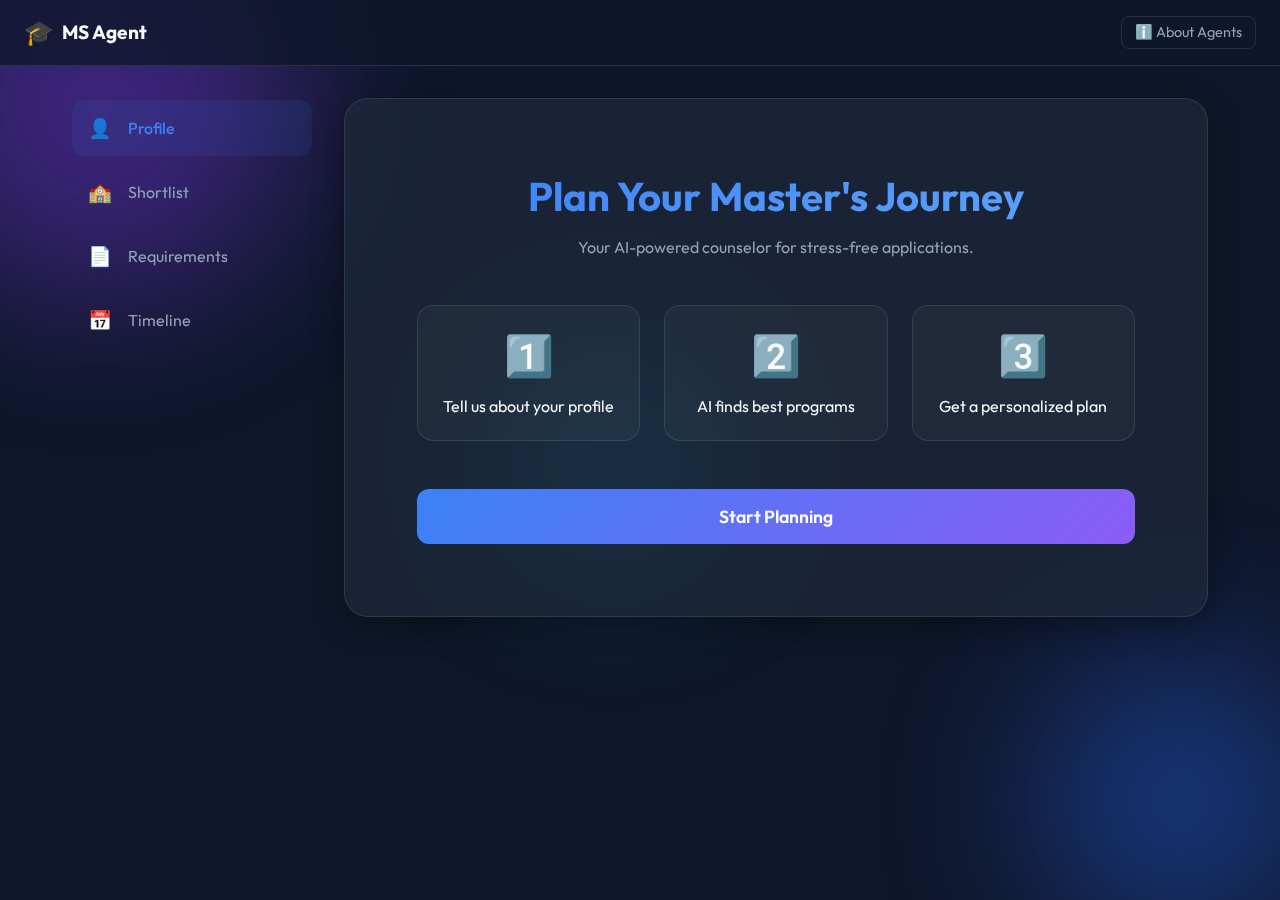
<file: static/index.html>
<!DOCTYPE html>
<html lang="en">

<head>
    <meta charset="UTF-8">
    <meta name="viewport" content="width=device-width, initial-scale=1.0">
    <title>MS Application Agent | AI Counselor</title>
    <link rel="preconnect" href="https://fonts.googleapis.com">
    <link rel="preconnect" href="https://fonts.gstatic.com" crossorigin>
    <link href="https://fonts.googleapis.com/css2?family=Outfit:wght@300;400;500;600;700&display=swap" rel="stylesheet">
    <link rel="stylesheet" href="style.css">
</head>

<body>
    <div class="background-blobs">
        <div class="blob blob-1"></div>
        <div class="blob blob-2"></div>
        <div class="blob blob-3"></div>
    </div>

    <div class="app-layout">
        <!-- App Bar -->
        <nav class="app-bar">
            <div class="app-logo">
                <span>🎓</span> MS Agent
            </div>
            <div class="user-status">
                <button id="aboutAgentsBtn" class="help-btn">ℹ️ About Agents</button>
            </div>
        </nav>

        <div class="main-content">
            <!-- Sidebar Navigation -->
            <aside class="sidebar-nav">
                <ul class="nav-list">
                    <li class="nav-item active" data-step="profile">
                        <span class="nav-icon">👤</span> Profile
                    </li>
                    <li class="nav-item" data-step="shortlist">
                        <span class="nav-icon">🏫</span> Shortlist
                    </li>
                    <li class="nav-item" data-step="requirements">
                        <span class="nav-icon">📄</span> Requirements
                    </li>
                    <li class="nav-item" data-step="timeline">
                        <span class="nav-icon">📅</span> Timeline
                    </li>
                </ul>
            </aside>

            <main>
                <!-- Welcome Panel (Onboarding) -->
                <section id="welcomePanel" class="glass-panel">
                    <div class="welcome-content">
                        <h2>Plan Your Master's Journey</h2>
                        <p class="subtitle">Your AI-powered counselor for stress-free applications.</p>

                        <div class="how-it-works">
                            <div class="step-card">
                                <span class="step-icon">1️⃣</span>
                                <p>Tell us about your profile</p>
                            </div>
                            <div class="step-card">
                                <span class="step-icon">2️⃣</span>
                                <p>AI finds best programs</p>
                            </div>
                            <div class="step-card">
                                <span class="step-icon">3️⃣</span>
                                <p>Get a personalized plan</p>
                            </div>
                        </div>

                        <button id="startPlanningBtn" class="cta-button">
                            Start Planning
                        </button>
                    </div>
                </section>

                <!-- Main Form (Stepper) -->
                <form id="profileForm" class="glass-panel hidden">
                    <div class="form-header">
                        <h2>Student Profile</h2>
                        <p class="form-subtitle">Let's get to know you better.</p>
                    </div>

                    <!-- Step 1: Profile -->
                    <div class="form-step" data-step="1">
                        <div class="resume-upload-section">
                            <label class="resume-label">Paste Resume Text (Optional)</label>
                            <div class="resume-text-wrapper">
                                <textarea id="resumeText" placeholder="Paste your resume content here..."
                                    maxlength="5000"></textarea>
                                <div class="resume-controls">
                                    <span class="char-count">0/5000</span>
                                    <button type="button" id="autoFillBtn" class="secondary-button">
                                        <span class="icon">✨</span> Auto-fill Profile
                                    </button>
                                </div>
                                <span id="uploadStatus" class="upload-status"></span>
                            </div>
                        </div>

                        <div class="input-group">
                            <label for="undergrad_major">Undergraduate Major</label>
                            <input type="text" id="undergrad_major" name="undergrad_major"
                                placeholder="e.g. Computer Science, Mechanical Engineering">
                        </div>

                        <div class="input-group">
                            <label for="gpa">GPA (Scale of 4.0)</label>
                            <input type="number" id="gpa" name="gpa" step="0.01" min="0" max="4.0" required
                                placeholder="e.g. 3.6">
                        </div>

                        <div class="input-group">
                            <label for="target_degree">Target Degree</label>
                            <input type="text" id="target_degree" name="target_degree" required
                                placeholder="e.g. MS in Computer Science">
                        </div>

                        <div class="input-group">
                            <label for="target_countries">Target Countries</label>
                            <input type="text" id="target_countries" name="target_countries" required
                                placeholder="e.g. Germany, USA, Canada">
                        </div>
                    </div>

                    <!-- Step 2: Preferences & Experience -->
                    <div class="form-step" data-step="2">
                        <div class="input-group">
                            <label for="work_experience_years">Work Experience (Years)</label>
                            <input type="number" id="work_experience_years" name="work_experience_years" step="0.1"
                                min="0" placeholder="e.g. 2.5">
                        </div>

                        <div class="input-group">
                            <label for="backlogs">Number of Backlogs</label>
                            <input type="number" id="backlogs" name="backlogs" min="0" placeholder="e.g. 0">
                        </div>

                        <div class="input-group">
                            <label for="research_papers">Research Papers</label>
                            <input type="number" id="research_papers" name="research_papers" min="0"
                                placeholder="e.g. 1">
                        </div>

                        <div class="input-group">
                            <label for="budget">Budget Range</label>
                            <select id="budget" name="budget">
                                <option value="Low (< $20k)">Low (< $20k)</option>
                                <option value="Medium ($20k - $50k)" selected>Medium ($20k - $50k)</option>
                                <option value="High (> $50k)">High (> $50k)</option>
                            </select>
                        </div>

                        <div class="input-group">
                            <label for="target_intake">Target Intake</label>
                            <input type="text" id="target_intake" name="target_intake" required
                                placeholder="e.g. Fall 2025">
                        </div>

                        <div class="input-group">
                            <label for="interests">Research Interests</label>
                            <input type="text" id="interests" name="interests" required
                                placeholder="e.g. AI, Machine Learning, Robotics">
                        </div>
                    </div>

                    <!-- Step 3: Scores -->
                    <div class="form-step" data-step="3">
                        <div class="input-group">
                            <label>Test Scores (Optional)</label>
                            <div class="test-scores-grid">
                                <input type="text" id="gre_score" placeholder="GRE (e.g. 320)">
                                <input type="text" id="toefl_score" placeholder="TOEFL (e.g. 100)">
                            </div>
                        </div>
                    </div>

                    <div class="stepper-controls">
                        <button type="button" id="prevBtn" class="btn-secondary hidden">Back</button>
                        <button type="button" id="nextBtn" class="cta-button">Next</button>
                        <button type="submit" id="submitBtn" class="cta-button hidden">
                            <span class="btn-text">Generate Plan</span>
                            <span class="btn-loader hidden"></span>
                        </button>
                    </div>
                </form>

                <!-- Agent Flow Visualization -->
                <div id="agentFlowArea" class="hidden">
                    <h3 class="flow-title">AI Agents at Work</h3>
                    <div id="agentFlowContainer"></div>
                    <div id="statusMessage" class="status-message">Initializing...</div>
                </div>

                <div id="resultsArea" class="hidden">
                    <div class="results-header">
                        <h2>Your Personalized Plan</h2>
                        <button id="resetBtn" class="secondary-button">Start Over</button>
                    </div>

                    <!-- University Pills -->
                    <div id="universityPills" class="university-pills-container">
                        <!-- Pills will be injected here -->
                    </div>

                    <!-- Export Button (shown for active program) -->
                    <div class="export-controls">
                        <button id="exportBtn" class="export-button hidden">
                            <span class="icon">📥</span> Export Timeline to Excel
                        </button>
                    </div>

                    <!-- Single Program Display -->
                    <div id="programsList" class="programs-grid">
                        <!-- Selected program will be injected here -->
                    </div>
                </div>

                <!-- Q&A Chat Box -->
                <div id="qnaBar" class="qna-chatbox hidden">
                    <button id="qnaChatToggle" class="qna-chat-toggle" aria-label="Toggle Q&A Chat">
                        <img src="chatbot.jpg" alt="Chat" class="chat-icon-img">
                        <span class="chat-badge">5</span>
                    </button>
                    <div class="qna-chat-window">
                        <div class="qna-header">
                            <img src="chatbot.jpg" alt="AI Assistant" class="qna-avatar">
                            <div class="qna-title">
                                <h3>Q&A Assistant</h3>
                                <span class="qna-subtitle">Quick answers for you</span>
                            </div>
                            <button id="qnaClose" class="qna-close" aria-label="Close Q&A">✕</button>
                        </div>
                        <div id="qnaQuestions" class="qna-questions">
                            <!-- Questions will be injected here -->
                        </div>
                    </div>
                </div>
            </main>
        </div>
    </div>

    <!-- Agent Documentation Modal -->
    <div id="agentModal" class="modal hidden">
        <div class="modal-content">
            <span class="modal-close">&times;</span>
            <h2>🤖 AI Agents Architecture</h2>

            <div class="agent-flow-diagram">
                <div class="flow-step">
                    <div class="flow-number">1</div>
                    <div class="flow-details">
                        <h3>👤 Profile Intake Agent</h3>
                        <p><strong>Purpose:</strong> Normalizes and validates student profile data</p>
                        <p><strong>Input:</strong> Raw form data (GPA, interests, test scores, etc.)</p>
                        <p><strong>Output:</strong> Structured StudentProfile object</p>
                    </div>
                </div>

                <div class="flow-arrow-down">↓</div>

                <div class="flow-step">
                    <div class="flow-number">2</div>
                    <div class="flow-details">
                        <h3>🔍 Program Search Agent</h3>
                        <p><strong>Purpose:</strong> Finds and ranks matching programs</p>
                        <p><strong>Input:</strong> StudentProfile</p>
                        <p><strong>Output:</strong> List of top matching Program objects</p>
                        <p><strong>Method:</strong> Uses AI to match profile with university database and rank by fit
                        </p>
                    </div>
                </div>

                <div class="flow-arrow-down">↓</div>

                <div class="flow-step">
                    <div class="flow-number">3</div>
                    <div class="flow-details">
                        <h3>📄 Requirements Parser Agent</h3>
                        <p><strong>Purpose:</strong> Extracts admission requirements from university websites</p>
                        <p><strong>Input:</strong> Program details</p>
                        <p><strong>Output:</strong> ProgramRequirements (documents, tests, deadlines)</p>
                        <p><strong>Method:</strong> Web scraping + AI extraction of structured data</p>
                    </div>
                </div>

                <div class="flow-arrow-down">↓</div>

                <div class="flow-step">
                    <div class="flow-number">4</div>
                    <div class="flow-details">
                        <h3>📅 Timeline Planner Agent</h3>
                        <p><strong>Purpose:</strong> Creates personalized application timeline</p>
                        <p><strong>Input:</strong> StudentProfile + Program + Requirements</p>
                        <p><strong>Output:</strong> Chronological list of Tasks with deadlines</p>
                        <p><strong>Method:</strong> AI-powered backward planning from application deadline</p>
                    </div>
                </div>

                <div class="flow-arrow-down">↓</div>

                <div class="flow-step">
                    <div class="flow-number">5</div>
                    <div class="flow-details">
                        <h3>✅ Checklist Validator Agent</h3>
                        <p><strong>Purpose:</strong> Validates timeline against requirements</p>
                        <p><strong>Input:</strong> Timeline + Requirements</p>
                        <p><strong>Output:</strong> List of warnings/inconsistencies</p>
                        <p><strong>Method:</strong> AI-powered consistency checking</p>
                    </div>
                </div>

                <div class="flow-result">
                    <h3>📋 Final Output</h3>
                    <p>Personalized application plan with timelines, requirements, and warnings for each matched
                        program!</p>
                </div>
            </div>
        </div>
    </div>

    <script src="https://cdn.sheetjs.com/xlsx-latest/package/dist/xlsx.full.min.js"></script>
    <script src="app.js"></script>
</body>

</html>
</file>
<file: static/style.css>
:root {
    /* Colors */
    --bg-color: #0f172a;
    --surface-color: #1e293b;
    --surface-highlight: #334155;

    --text-primary: #f8fafc;
    --text-secondary: #94a3b8;
    --text-tertiary: #64748b;

    --accent-color: #3b82f6;
    --accent-hover: #2563eb;
    --accent-glow: rgba(59, 130, 246, 0.5);

    --success-color: #10b981;
    --warning-color: #f59e0b;
    --error-color: #ef4444;

    --glass-bg: rgba(30, 41, 59, 0.7);
    --glass-border: rgba(255, 255, 255, 0.1);
    --input-bg: rgba(15, 23, 42, 0.6);

    /* Spacing */
    --space-xs: 0.5rem;
    --space-sm: 1rem;
    --space-md: 1.5rem;
    --space-lg: 2rem;
    --space-xl: 3rem;

    /* Radius */
    --radius-sm: 8px;
    --radius-md: 12px;
    --radius-lg: 16px;
    --radius-xl: 24px;
}

* {
    margin: 0;
    padding: 0;
    box-sizing: border-box;
    font-family: 'Outfit', sans-serif;
}

body {
    background-color: var(--bg-color);
    color: var(--text-primary);
    min-height: 100vh;
    overflow-x: hidden;
    position: relative;
}

/* Background Blobs */
.background-blobs {
    position: fixed;
    top: 0;
    left: 0;
    width: 100%;
    height: 100%;
    z-index: -1;
    overflow: hidden;
}

.blob {
    position: absolute;
    border-radius: 50%;
    filter: blur(80px);
    opacity: 0.4;
    animation: float 10s infinite ease-in-out;
}

.blob-1 {
    width: 400px;
    height: 400px;
    background: #7c3aed;
    top: -100px;
    left: -100px;
}

.blob-2 {
    width: 300px;
    height: 300px;
    background: #2563eb;
    bottom: -50px;
    right: -50px;
    animation-delay: 2s;
}

.blob-3 {
    width: 200px;
    height: 200px;
    background: #06b6d4;
    top: 40%;
    left: 40%;
    animation-delay: 4s;
}

@keyframes float {

    0%,
    100% {
        transform: translate(0, 0);
    }

    50% {
        transform: translate(30px, -30px);
    }
}

/* Layout */
.app-layout {
    display: flex;
    flex-direction: column;
    min-height: 100vh;
}

/* App Bar */
.app-bar {
    display: flex;
    justify-content: space-between;
    align-items: center;
    padding: var(--space-sm) var(--space-md);
    background: rgba(15, 23, 42, 0.8);
    backdrop-filter: blur(12px);
    border-bottom: 1px solid var(--glass-border);
    position: sticky;
    top: 0;
    z-index: 100;
}

.app-logo {
    display: flex;
    align-items: center;
    gap: var(--space-xs);
    font-weight: 700;
    font-size: 1.2rem;
    color: var(--text-primary);
}

.app-logo span {
    font-size: 1.5rem;
}

.user-status {
    display: flex;
    align-items: center;
    gap: var(--space-sm);
}

.help-btn {
    background: transparent;
    border: 1px solid var(--glass-border);
    color: var(--text-secondary);
    padding: 0.4rem 0.8rem;
    border-radius: var(--radius-sm);
    font-size: 0.9rem;
    cursor: pointer;
    transition: all 0.2s;
}

.help-btn:hover {
    background: var(--surface-highlight);
    color: var(--text-primary);
}

/* Main Content Area */
.main-content {
    flex: 1;
    padding: var(--space-md);
    max-width: 1200px;
    margin: 0 auto;
    width: 100%;
    display: grid;
    grid-template-columns: 1fr;
    gap: var(--space-lg);
}

@media (min-width: 768px) {
    .main-content {
        grid-template-columns: 240px 1fr;
        padding: var(--space-lg);
    }
}

/* Sidebar Nav */
.sidebar-nav {
    display: none;
    /* Hidden on mobile by default, can be toggled or bottom nav */
}

@media (min-width: 768px) {
    .sidebar-nav {
        display: block;
        position: sticky;
        top: 100px;
        height: fit-content;
    }
}

.nav-list {
    list-style: none;
    display: flex;
    flex-direction: column;
    gap: var(--space-xs);
}

.nav-item {
    padding: var(--space-sm);
    border-radius: var(--radius-md);
    color: var(--text-secondary);
    cursor: pointer;
    transition: all 0.2s;
    display: flex;
    align-items: center;
    gap: var(--space-sm);
}

.nav-item:hover {
    background: rgba(255, 255, 255, 0.05);
    color: var(--text-primary);
}

.nav-item.active {
    background: rgba(59, 130, 246, 0.1);
    color: var(--accent-color);
    font-weight: 500;
}

.nav-icon {
    font-size: 1.2rem;
}

/* Mobile Bottom Nav (Optional, for now just use stacked layout) */

/* Container Override */
.container {
    max-width: 100%;
    /* Resetting old container */
    padding: 0;
    margin: 0;
}

header {
    /* Resetting old header */
    text-align: left;
    margin-bottom: 0;
}

.logoheader {
    position: relative;
}

.about-agents-btn {
    position: absolute;
    top: 0;
    right: 0;
    background: rgba(59, 130, 246, 0.2);
    border: 1px solid rgba(59, 130, 246, 0.4);
    color: var(--accent-color);
    padding: 0.6rem 1.2rem;
    border-radius: 8px;
    cursor: pointer;
    font-size: 0.9rem;
    transition: all 0.3s;
}

.about-agents-btn:hover {
    background: rgba(59, 130, 246, 0.3);
    transform: translateY(-2px);
    box-shadow: 0 4px 12px rgba(59, 130, 246, 0.3);
}

header h1 {
    font-size: 2.5rem;
    margin: 0;
    background: linear-gradient(135deg, var(--accent-color), #60a5fa);
    -webkit-background-clip: text;
    background-clip: text;
    -webkit-text-fill-color: transparent;
    display: inline-block;
}

.subtitle {
    color: var(--text-secondary);
    margin-top: 0.5rem;
}

/* Glass Panel */
.glass-panel {
    background: var(--glass-bg);
    backdrop-filter: blur(12px);
    -webkit-backdrop-filter: blur(12px);
    border: 1px solid var(--glass-border);
    border-radius: 24px;
    padding: 2.5rem;
    box-shadow: 0 8px 32px 0 rgba(0, 0, 0, 0.37);
}

.form-section {
    margin-bottom: 2rem;
}

.form-section h2 {
    font-size: 1.25rem;
    margin-bottom: 1.5rem;
    color: var(--text-primary);
    border-bottom: 1px solid var(--glass-border);
    padding-bottom: 0.5rem;
}

/* Inputs */
.input-group {
    margin-bottom: 1.5rem;
}

label {
    display: block;
    margin-bottom: 0.5rem;
    color: var(--text-secondary);
    font-size: 0.9rem;
}

input,
select {
    width: 100%;
    padding: 0.8rem 1rem;
    background: var(--input-bg);
    border: 1px solid var(--glass-border);
    border-radius: 12px;
    color: var(--text-primary);
    font-size: 1rem;
    transition: all 0.3s ease;
}

input:focus,
select:focus {
    outline: none;
    border-color: var(--accent-color);
    box-shadow: 0 0 0 2px var(--accent-glow);
}

.test-scores-grid {
    display: grid;
    grid-template-columns: 1fr 1fr;
    gap: 1rem;
}

/* Button */
.cta-button {
    width: 100%;
    padding: 1rem;
    background: linear-gradient(135deg, #3b82f6, #8b5cf6);
    border: none;
    border-radius: 12px;
    color: white;
    font-size: 1.1rem;
    font-weight: 600;
    cursor: pointer;
    transition: transform 0.2s, box-shadow 0.2s;
    display: flex;
    justify-content: center;
    align-items: center;
}

.cta-button:hover {
    transform: translateY(-2px);
    box-shadow: 0 4px 20px var(--accent-glow);
}

.cta-button:active {
    transform: translateY(0);
}

/* Results Area */
.hidden {
    display: none;
}

.results-header {
    display: flex;
    justify-content: space-between;
    align-items: center;
    margin-bottom: 2rem;
    margin-top: 3rem;
}

.secondary-button {
    background: transparent;
    border: 1px solid var(--glass-border);
    color: var(--text-secondary);
    padding: 0.5rem 1rem;
    border-radius: 8px;
    cursor: pointer;
    transition: all 0.2s;
}

.secondary-button:hover {
    background: rgba(255, 255, 255, 0.05);
    color: var(--text-primary);
}

/* Program Card */
.program-card {
    background: var(--glass-bg);
    border: 1px solid var(--glass-border);
    border-radius: 16px;
    padding: 1.5rem;
    margin-bottom: 1.5rem;
    animation: slideUp 0.5s ease-out forwards;
}

.program-header {
    display: flex;
    justify-content: space-between;
    align-items: flex-start;
    margin-bottom: 1rem;
}

.program-title h3 {
    font-size: 1.2rem;
    color: var(--accent-color);
}

.program-uni {
    color: var(--text-secondary);
    font-size: 0.9rem;
}

.program-meta {
    display: flex;
    gap: 1rem;
    margin-bottom: 1.5rem;
    font-size: 0.85rem;
}

.tag {
    background: rgba(59, 130, 246, 0.1);
    color: #60a5fa;
    padding: 0.2rem 0.6rem;
    border-radius: 6px;
}

.timeline-section h4,
.warnings-section h4 {
    font-size: 1rem;
    margin-bottom: 0.8rem;
    color: var(--text-primary);
}

.timeline-list {
    list-style: none;
    border-left: 2px solid var(--glass-border);
    padding-left: 1rem;
    margin-bottom: 1.5rem;
}

.timeline-item {
    position: relative;
    margin-bottom: 1rem;
}

.timeline-item::before {
    content: '';
    position: absolute;
    left: -1.35rem;
    top: 0.4rem;
    width: 10px;
    height: 10px;
    background: var(--accent-color);
    border-radius: 50%;
}

.task-date {
    font-size: 0.8rem;
    color: var(--text-secondary);
    display: block;
    margin-bottom: 0.2rem;
}

.warning-box {
    background: rgba(239, 68, 68, 0.1);
    border: 1px solid rgba(239, 68, 68, 0.2);
    color: #fca5a5;
    padding: 1rem;
    border-radius: 8px;
    font-size: 0.9rem;
}

@keyframes slideUp {
    from {
        opacity: 0;
        transform: translateY(20px);
    }

    to {
        opacity: 1;
        transform: translateY(0);
    }
}

/* Agent Flow */
.flow-title {
    text-align: center;
    margin-top: 2rem;
    margin-bottom: 1rem;
    color: var(--text-secondary);
}

.agent-flow-container {
    display: flex;
    justify-content: space-between;
    align-items: center;
    background: var(--glass-bg);
    padding: 1.5rem;
    border-radius: 16px;
    border: 1px solid var(--glass-border);
    margin-bottom: 2rem;
    overflow-x: auto;
}

.agent-node {
    display: flex;
    flex-direction: column;
    align-items: center;
    opacity: 0.5;
    transition: all 0.3s;
    min-width: 80px;
}

.agent-node.active {
    opacity: 1;
    transform: scale(1.1);
}

.agent-node.active .agent-icon {
    background: var(--accent-color);
    box-shadow: 0 0 15px var(--accent-glow);
}

.agent-node.done {
    opacity: 1;
}

.agent-node.done .agent-icon {
    background: #10b981;
    /* Green */
}

.agent-icon {
    width: 40px;
    height: 40px;
    background: rgba(255, 255, 255, 0.1);
    border-radius: 50%;
    display: flex;
    justify-content: center;
    align-items: center;
    font-size: 1.2rem;
    margin-bottom: 0.5rem;
    transition: all 0.3s;
}

.agent-label {
    font-size: 0.75rem;
    color: var(--text-secondary);
    text-align: center;
}

.agent-status {
    font-size: 0.65rem;
    color: var(--accent-color);
    height: 1rem;
    margin-top: 0.2rem;
}

.flow-arrow {
    color: var(--text-secondary);
    font-size: 1.2rem;
    opacity: 0.3;
}

.status-message {
    text-align: center;
    color: var(--accent-color);
    font-size: 0.9rem;
    margin-bottom: 2rem;
    min-height: 1.5rem;
    animation: pulse 2s infinite;
}

@keyframes pulse {
    0% {
        opacity: 0.6;
    }

    50% {
        opacity: 1;
    }

    100% {
        opacity: 0.6;
    }
}

/* Upgraded Timeline */
.timeline-list {
    list-style: none;
    padding-left: 0;
    margin-bottom: 1.5rem;
    border-left: none;
    /* Remove old border */
}

.timeline-item {
    display: flex;
    gap: 1rem;
    margin-bottom: 1.5rem;
    position: relative;
}

/* Vertical Line */
.timeline-item:not(:last-child)::after {
    content: '';
    position: absolute;
    left: 15px;
    /* Center of icon (30px width) */
    top: 30px;
    bottom: -20px;
    width: 2px;
    background: var(--glass-border);
    z-index: 0;
}

.timeline-icon {
    width: 30px;
    height: 30px;
    background: rgba(59, 130, 246, 0.2);
    border: 1px solid rgba(59, 130, 246, 0.4);
    border-radius: 50%;
    display: flex;
    justify-content: center;
    align-items: center;
    font-size: 0.8rem;
    color: #60a5fa;
    z-index: 1;
    flex-shrink: 0;
}

.timeline-content {
    flex: 1;
    background: rgba(255, 255, 255, 0.03);
    padding: 0.8rem;
    border-radius: 8px;
    border: 1px solid var(--glass-border);
}

.task-date {
    font-size: 0.75rem;
    color: var(--accent-color);
    font-weight: 600;
    margin-bottom: 0.2rem;
    display: block;
    text-transform: uppercase;
    letter-spacing: 0.5px;
}

.task-title {
    font-size: 0.95rem;
    color: var(--text-primary);
}

/* Loader */
.btn-loader {
    width: 20px;
    height: 20px;
    border: 3px solid rgba(255, 255, 255, 0.3);
    border-radius: 50%;
    border-top-color: white;
    animation: spin 1s ease-in-out infinite;
    margin-left: 10px;
}

@keyframes spin {
    to {
        transform: rotate(360deg);
    }
}

/* Modal */
.modal {
    position: fixed;
    top: 0;
    left: 0;
    width: 100%;
    height: 100%;
    background: rgba(0, 0, 0, 0.8);
    backdrop-filter: blur(4px);
    display: flex;
    justify-content: center;
    align-items: center;
    z-index: 1000;
    opacity: 1;
    transition: opacity 0.3s;
}

.modal.hidden {
    opacity: 0;
    pointer-events: none;
}

.modal-content {
    background: var(--glass-bg);
    border: 1px solid var(--glass-border);
    border-radius: 16px;
    padding: 2rem;
    max-width: 800px;
    max-height: 90vh;
    overflow-y: auto;
    position: relative;
    animation: modalSlideIn 0.3s ease-out;
}

@keyframes modalSlideIn {
    from {
        transform: translateY(-50px);
        opacity: 0;
    }

    to {
        transform: translateY(0);
        opacity: 1;
    }
}

.modal-close {
    position: absolute;
    top: 1rem;
    right: 1.5rem;
    font-size: 2rem;
    color: var(--text-secondary);
    cursor: pointer;
    transition: color 0.3s;
}

.modal-close:hover {
    color: var(--text-primary);
}

.modal-content h2 {
    margin-top: 0;
    margin-bottom: 2rem;
    color: var(--accent-color);
    text-align: center;
}

.agent-flow-diagram {
    display: flex;
    flex-direction: column;
    gap: 0;
}

.flow-step {
    display: flex;
    gap: 1.5rem;
    background: rgba(255, 255, 255, 0.03);
    padding: 1.5rem;
    border-radius: 12px;
    border: 1px solid var(--glass-border);
    margin-bottom: 0.5rem;
}

.flow-number {
    width: 40px;
    height: 40px;
    background: var(--accent-color);
    border-radius: 50%;
    display: flex;
    justify-content: center;
    align-items: center;
    font-weight: 600;
    font-size: 1.2rem;
    flex-shrink: 0;
}

.flow-details h3 {
    margin: 0 0 0.5rem 0;
    color: var(--text-primary);
    font-size: 1.1rem;
}

.flow-details p {
    margin: 0.3rem 0;
    font-size: 0.9rem;
    color: var(--text-secondary);
    line-height: 1.5;
}

.flow-details p strong {
    color: var(--accent-color);
}

.flow-arrow-down {
    text-align: center;
    color: var(--accent-color);
    font-size: 1.5rem;
    margin: 0.5rem 0;
}

.flow-result {
    background: rgba(59, 130, 246, 0.1);
    border: 1px solid rgba(59, 130, 246, 0.3);
    padding: 1.5rem;
    border-radius: 12px;
    text-align: center;
    margin-top: 1rem;
}

.flow-result h3 {
    margin: 0 0 0.5rem 0;
    color: var(--accent-color);
}

.flow-result p {
    margin: 0;
    color: var(--text-primary);
}

/* Welcome Panel */
.welcome-content {
    text-align: center;
    padding: var(--space-lg);
}

.welcome-content h2 {
    font-size: 2.5rem;
    margin-bottom: var(--space-sm);
    background: linear-gradient(135deg, var(--accent-color), #60a5fa);
    -webkit-background-clip: text;
    background-clip: text;
    -webkit-text-fill-color: transparent;
}

.how-it-works {
    display: grid;
    grid-template-columns: repeat(auto-fit, minmax(200px, 1fr));
    gap: var(--space-md);
    margin: var(--space-xl) 0;
}

.step-card {
    background: rgba(255, 255, 255, 0.03);
    padding: var(--space-md);
    border-radius: var(--radius-lg);
    border: 1px solid var(--glass-border);
    transition: transform 0.2s;
}

.step-card:hover {
    transform: translateY(-5px);
    background: rgba(255, 255, 255, 0.05);
}

.step-icon {
    font-size: 2.5rem;
    display: block;
    margin-bottom: var(--space-sm);
}

/* Resume Upload */
.resume-upload-section {
    margin-bottom: var(--space-md);
    padding: var(--space-sm);
    background: rgba(255, 255, 255, 0.05);
    border-radius: var(--radius-md);
    border: 1px dashed var(--glass-border);
}

.resume-label {
    display: block;
    margin-bottom: var(--space-xs);
    font-size: 0.9rem;
    color: var(--text-secondary);
}

.resume-text-wrapper {
    display: flex;
    flex-direction: column;
    gap: var(--space-xs);
}

.resume-text-wrapper textarea {
    width: 100%;
    height: 120px;
    background: var(--input-bg);
    border: 1px solid var(--glass-border);
    border-radius: var(--radius-md);
    color: var(--text-primary);
    padding: var(--space-sm);
    resize: vertical;
    font-size: 0.9rem;
    font-family: monospace;
}

.resume-text-wrapper textarea:focus {
    outline: none;
    border-color: var(--accent-color);
}

.resume-controls {
    display: flex;
    justify-content: space-between;
    align-items: center;
}

.char-count {
    font-size: 0.8rem;
    color: var(--text-tertiary);
}

.upload-status {
    font-size: 0.85rem;
    color: var(--text-secondary);
    margin-top: 0.5rem;
}

.upload-status.success {
    color: var(--success-color);
}

.upload-status.error {
    color: var(--error-color);
}

/* Form Stepper */
.form-header {
    text-align: center;
    margin-bottom: var(--space-lg);
}

.form-subtitle {
    color: var(--text-secondary);
    margin-top: var(--space-xs);
}

.form-step {
    display: none;
    /* Hidden by default */
    animation: fadeIn 0.3s ease-out;
}

.form-step.active {
    display: block;
}

@keyframes fadeIn {
    from {
        opacity: 0;
        transform: translateY(10px);
    }

    to {
        opacity: 1;
        transform: translateY(0);
    }
}

/* Stepper Controls */
.stepper-controls {
    display: flex;
    justify-content: space-between;
    margin-top: var(--space-lg);
    padding-top: var(--space-md);
    border-top: 1px solid var(--glass-border);
}

.btn-secondary {
    background: transparent;
    border: 1px solid var(--glass-border);
    color: var(--text-secondary);
    padding: 0.8rem 1.5rem;
    border-radius: var(--radius-md);
    cursor: pointer;
    font-size: 1rem;
    transition: all 0.2s;
}

.btn-secondary:hover {
    background: rgba(255, 255, 255, 0.05);
    color: var(--text-primary);
}

/* Agent Flow & Results (Keep existing styles but refine) */
.flow-title {
    color: var(--text-primary);
    font-size: 1.5rem;
    margin-bottom: var(--space-md);
}

.programs-grid {
    display: grid;
    grid-template-columns: repeat(auto-fill, minmax(300px, 1fr));
    gap: var(--space-md);
}

/* Mobile Adjustments */
@media (max-width: 768px) {
    .app-bar {
        padding: var(--space-sm);
    }

    .main-content {
        padding: var(--space-sm);
    }

    .welcome-content h2 {
        font-size: 2rem;
    }
}

/* Q&A Chat Box */
.qna-chatbox {
    position: fixed;
    bottom: 2rem;
    right: 2rem;
    z-index: 1000;
    font-family: inherit;
}

/* Floating chat toggle button */
.qna-chat-toggle {
    width: 60px;
    height: 60px;
    border-radius: 50%;
    background: linear-gradient(135deg, var(--accent-color), #60a5fa);
    border: none;
    cursor: pointer;
    box-shadow: 0 4px 20px rgba(59, 130, 246, 0.4);
    display: flex;
    align-items: center;
    justify-content: center;
    position: relative;
    transition: all 0.3s ease;
}

.qna-chat-toggle:hover {
    transform: scale(1.1);
    box-shadow: 0 6px 25px rgba(59, 130, 246, 0.6);
}

.qna-chat-toggle .chat-icon {
    font-size: 1.8rem;
}

.qna-chat-toggle .chat-icon-img {
    width: 100%;
    height: 100%;
    border-radius: 50%;
    object-fit: cover;
}

.qna-chat-toggle .chat-badge {
    position: absolute;
    top: -5px;
    right: -5px;
    background: var(--error-color);
    color: white;
    border-radius: 50%;
    width: 24px;
    height: 24px;
    display: flex;
    align-items: center;
    justify-content: center;
    font-size: 0.75rem;
    font-weight: bold;
}

/* Chat window */
.qna-chat-window {
    position: absolute;
    bottom: 75px;
    right: 0;
    width: 380px;
    max-height: 600px;
    background: var(--glass-bg);
    backdrop-filter: blur(16px);
    border: 1px solid var(--glass-border);
    border-radius: var(--radius-lg);
    box-shadow: 0 8px 32px rgba(0, 0, 0, 0.4);
    opacity: 0;
    transform: translateY(20px) scale(0.95);
    pointer-events: none;
    transition: all 0.3s ease;
    display: flex;
    flex-direction: column;
}

.qna-chatbox.open .qna-chat-window {
    opacity: 1;
    transform: translateY(0) scale(1);
    pointer-events: all;
}

.qna-chatbox.open .qna-chat-toggle {
    background: var(--surface-color);
}

/* Chat header */
.qna-chatbox .qna-header {
    display: flex;
    align-items: center;
    gap: var(--space-sm);
    padding: var(--space-md);
    background: rgba(15, 23, 42, 0.9);
    border-bottom: 1px solid var(--glass-border);
    border-radius: var(--radius-lg) var(--radius-lg) 0 0;
}

.qna-chatbox .qna-avatar {
    width: 40px;
    height: 40px;
    border-radius: 50%;
    border: 2px solid var(--accent-color);
}

.qna-chatbox .qna-title {
    flex: 1;
}

.qna-chatbox .qna-title h3 {
    margin: 0;
    font-size: 1rem;
    color: var(--text-primary);
}

.qna-chatbox .qna-subtitle {
    font-size: 0.75rem;
    color: var(--text-secondary);
}

.qna-close {
    background: transparent;
    border: none;
    color: var(--text-secondary);
    font-size: 1.5rem;
    cursor: pointer;
    padding: 0.25rem;
    line-height: 1;
    transition: color 0.2s;
}

.qna-close:hover {
    color: var(--text-primary);
}

/* Chat questions area */
.qna-chatbox .qna-questions {
    padding: var(--space-md);
    overflow-y: auto;
    max-height: 500px;
    scrollbar-width: thin;
    scrollbar-color: var(--accent-color) rgba(255, 255, 255, 0.1);
}

.qna-chatbox .qna-questions::-webkit-scrollbar {
    width: 6px;
}

.qna-chatbox .qna-questions::-webkit-scrollbar-track {
    background: rgba(255, 255, 255, 0.05);
    border-radius: 3px;
}

.qna-chatbox .qna-questions::-webkit-scrollbar-thumb {
    background: var(--accent-color);
    border-radius: 3px;
}

.qna-item {
    margin-bottom: var(--space-sm);
}

.qna-question-btn {
    width: 100%;
    background: rgba(59, 130, 246, 0.1);
    border: 1px solid rgba(59, 130, 246, 0.3);
    color: var(--accent-color);
    padding: var(--space-sm);
    border-radius: var(--radius-md);
    font-size: 0.9rem;
    text-align: left;
    cursor: pointer;
    transition: all 0.2s;
    display: flex;
    justify-content: space-between;
    align-items: center;
}

.qna-question-btn:hover {
    background: rgba(59, 130, 246, 0.2);
    transform: translateX(2px);
}

.qna-question-btn.active {
    background: rgba(59, 130, 246, 0.25);
    border-color: var(--accent-color);
}

.qna-question-icon {
    font-size: 1rem;
    transition: transform 0.3s;
    margin-left: var(--space-xs);
}

.qna-question-btn.active .qna-question-icon {
    transform: rotate(180deg);
}

.qna-answer {
    max-height: 0;
    overflow: hidden;
    transition: max-height 0.3s ease, padding 0.3s ease;
    background: rgba(255, 255, 255, 0.03);
    border-radius: var(--radius-sm);
    margin-top: var(--space-xs);
}

.qna-answer.expanded {
    max-height: 300px;
    padding: var(--space-sm);
}

.qna-answer-text {
    color: var(--text-secondary);
    font-size: 0.85rem;
    line-height: 1.6;
}

.qna-source {
    font-size: 0.75rem;
    color: var(--text-tertiary);
    font-style: italic;
    margin-top: var(--space-xs);
}

.qna-category-badge {
    display: inline-block;
    padding: 0.15rem 0.4rem;
    border-radius: var(--radius-sm);
    font-size: 0.65rem;
    text-transform: uppercase;
    margin-left: var(--space-xs);
    opacity: 0.8;
}

.qna-category-badge.country {
    background: rgba(139, 92, 246, 0.2);
    color: #a78bfa;
}

.qna-category-badge.tests {
    background: rgba(34, 197, 94, 0.2);
    color: #4ade80;
}

.qna-category-badge.documents {
    background: rgba(59, 130, 246, 0.2);
    color: #60a5fa;
}

.qna-category-badge.visa {
    background: rgba(245, 158, 11, 0.2);
    color: #fbbf24;
}

.qna-category-badge.sop {
    background: rgba(239, 68, 68, 0.2);
    color: #f87171;
}

.qna-category-badge.general {
    background: rgba(148, 163, 184, 0.2);
    color: #cbd5e1;
}

/* Mobile responsive */
@media (max-width: 768px) {
    .qna-chatbox {
        bottom: 1rem;
        right: 1rem;
        left: 1rem;
    }

    .qna-chat-toggle {
        width: 56px;
        height: 56px;
    }

    .qna-chat-toggle .chat-icon {
        font-size: 1.6rem;
    }

    .qna-chat-window {
        width: auto;
        left: 0;
        right: 0;
        bottom: 70px;
        max-height: 70vh;
    }

    .qna-chatbox .qna-questions {
        max-height: calc(70vh - 80px);
    }

    .qna-chatbox .qna-header {
        padding: var(--space-sm);
    }

    .qna-chatbox .qna-title h3 {
        font-size: 0.95rem;
    }
}

/* Very small screens */
@media (max-width: 480px) {
    .qna-chat-window {
        max-height: 80vh;
    }

    .qna-chatbox .qna-questions {
        max-height: calc(80vh - 80px);
    }
}
/* University Pills */
.university-pills-container {
    display: flex;
    gap: var(--space-sm);
    flex-wrap: wrap;
    margin-bottom: var(--space-lg);
    padding: var(--space-sm);
    background: rgba(255, 255, 255, 0.02);
    border-radius: var(--radius-lg);
    border: 1px solid var(--glass-border);
}

.university-pill {
    display: flex;
    flex-direction: column;
    align-items: center;
    gap: 0.3rem;
    padding: var(--space-sm) var(--space-md);
    background: rgba(255, 255, 255, 0.05);
    border: 1px solid var(--glass-border);
    border-radius: var(--radius-md);
    cursor: pointer;
    transition: all 0.3s ease;
    min-width: 140px;
}

.university-pill:hover {
    background: rgba(255, 255, 255, 0.08);
    transform: translateY(-2px);
    box-shadow: 0 4px 12px rgba(0, 0, 0, 0.3);
}

.university-pill.active {
    background: linear-gradient(135deg, rgba(59, 130, 246, 0.2), rgba(139, 92, 246, 0.2));
    border-color: var(--accent-color);
    box-shadow: 0 0 20px rgba(59, 130, 246, 0.3);
}

.pill-country {
    font-size: 1.5rem;
}

.pill-name {
    font-size: 0.85rem;
    font-weight: 500;
    color: var(--text-primary);
    text-align: center;
    line-height: 1.2;
}

.pill-program {
    font-size: 0.7rem;
    color: var(--text-tertiary);
    text-align: center;
}

/* Export Controls */
.export-controls {
    display: flex;
    justify-content: flex-end;
    margin-bottom: var(--space-md);
}

.export-button {
    display: flex;
    align-items: center;
    gap: 0.5rem;
    padding: 0.6rem 1.2rem;
    background: linear-gradient(135deg, #10b981, #059669);
    border: none;
    border-radius: var(--radius-md);
    color: white;
    font-weight: 500;
    cursor: pointer;
    transition: all 0.3s ease;
    font-size: 0.9rem;
}

.export-button:hover {
    transform: translateY(-2px);
    box-shadow: 0 4px 16px rgba(16, 185, 129, 0.4);
}

.export-button .icon {
    font-size: 1.1rem;
}

.program-card.fade-in {
    animation: fadeIn 0.4s ease-out forwards;
}

@keyframes fadeIn {
    from {
        opacity: 0;
        transform: translateY(10px);
    }
    to {
        opacity: 1;
        transform: translateY(0);
    }
}
</file>
